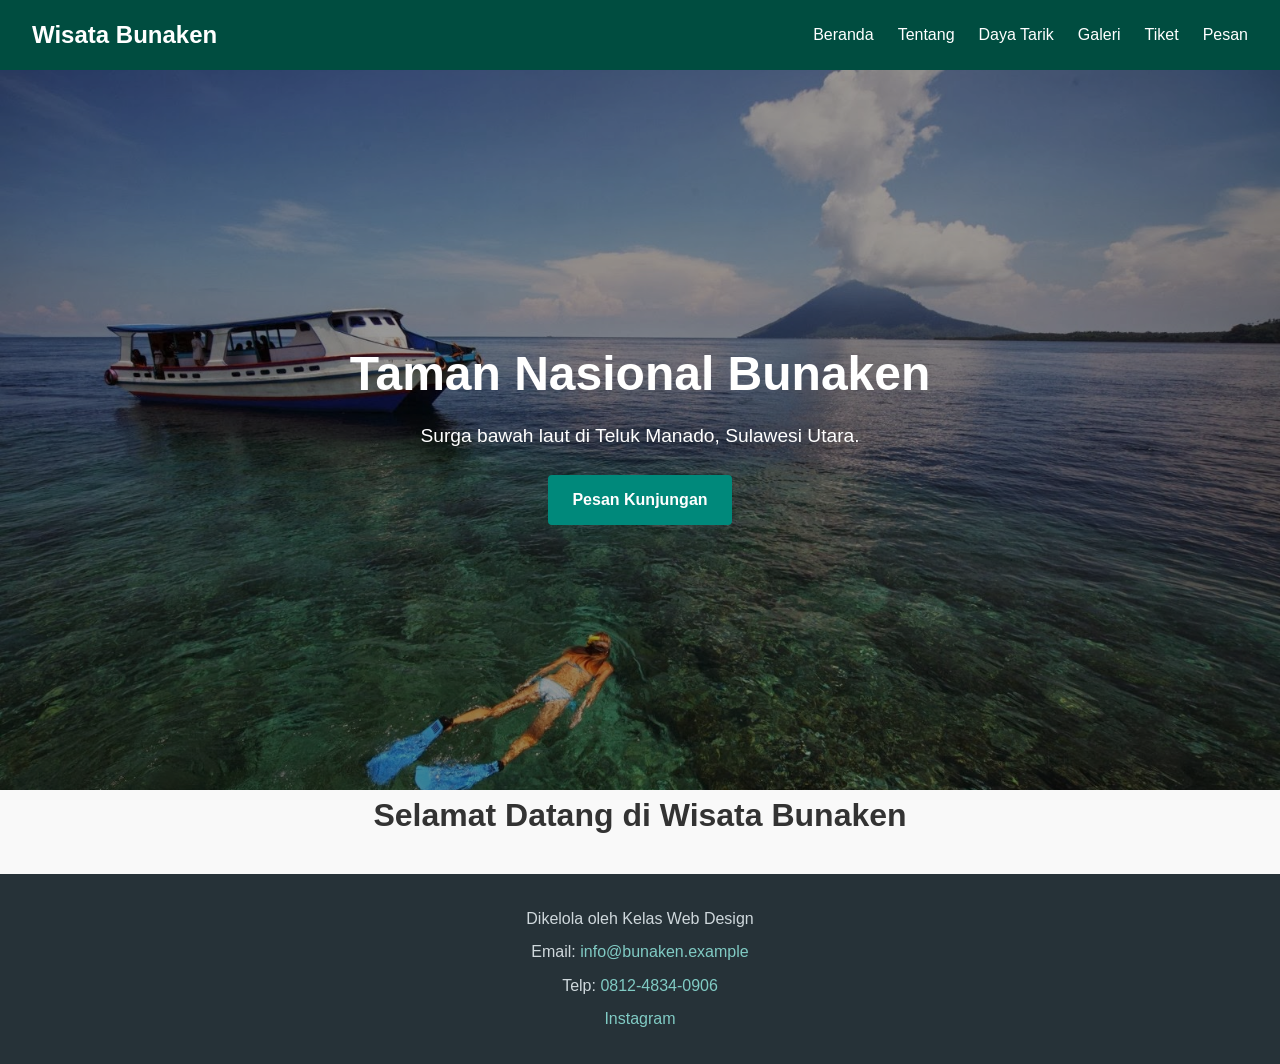
<file: index.html>
<!doctype html>
<html lang="id">
  <head>
    <meta charset="UTF-8" />
    <meta name="viewport" content="width=device-width, initial-scale=1.0" />
    <meta name="description" content="Profil wisata Taman Nasional Bunaken." />
    <link rel="stylesheet" href="style1.css">
    <title>Wisata Bunaken - Surga Bawah Laut Sulut</title>
  </head>
  <body>
    <!-- ===== HEADER & NAVIGASI ===== -->
    <header class="site-header">
      <div class="brand">Wisata Bunaken</div>
      <nav class="site-nav">
        <ul>
          <li><a href="index.html">Beranda</a></li>
          <li><a href="tentang.html">Tentang</a></li>
          <li><a href="daya-tarik.html">Daya Tarik</a></li>
          <li><a href="galeri.html">Galeri</a></li>
          <li><a href="tiket.html">Tiket</a></li>
          <li><a href="pesan.html">Pesan</a></li>
        </ul>
      </nav>
    </header>

    
    <section class="sampul">
      <img src="images/kapal.jpg" alt="Panorama bawah laut Bunaken" />
      <div class="hero-teks">
        <h1>Taman Nasional Bunaken</h1>
        <p>Surga bawah laut di Teluk Manado, Sulawesi Utara.</p>
        <a class="btn" href="pesan.html">Pesan Kunjungan</a>
      </div>
    </section>
    <h1>Selamat Datang di Wisata Bunaken</h1>

   
    <footer class="site-footer">
      <p>Dikelola oleh Kelas Web Design</p>
      <p>Email: <a href="mailto:info@bunaken.example">info@bunaken.example</a></p>
      <p>Telp: <a href="tel:+62431000000">0812-4834-0906</a></p>
      <a href="https://instagram.com" target="_blank" rel="noopener">Instagram</a>
    </footer>
  </body>
</html>
</file>
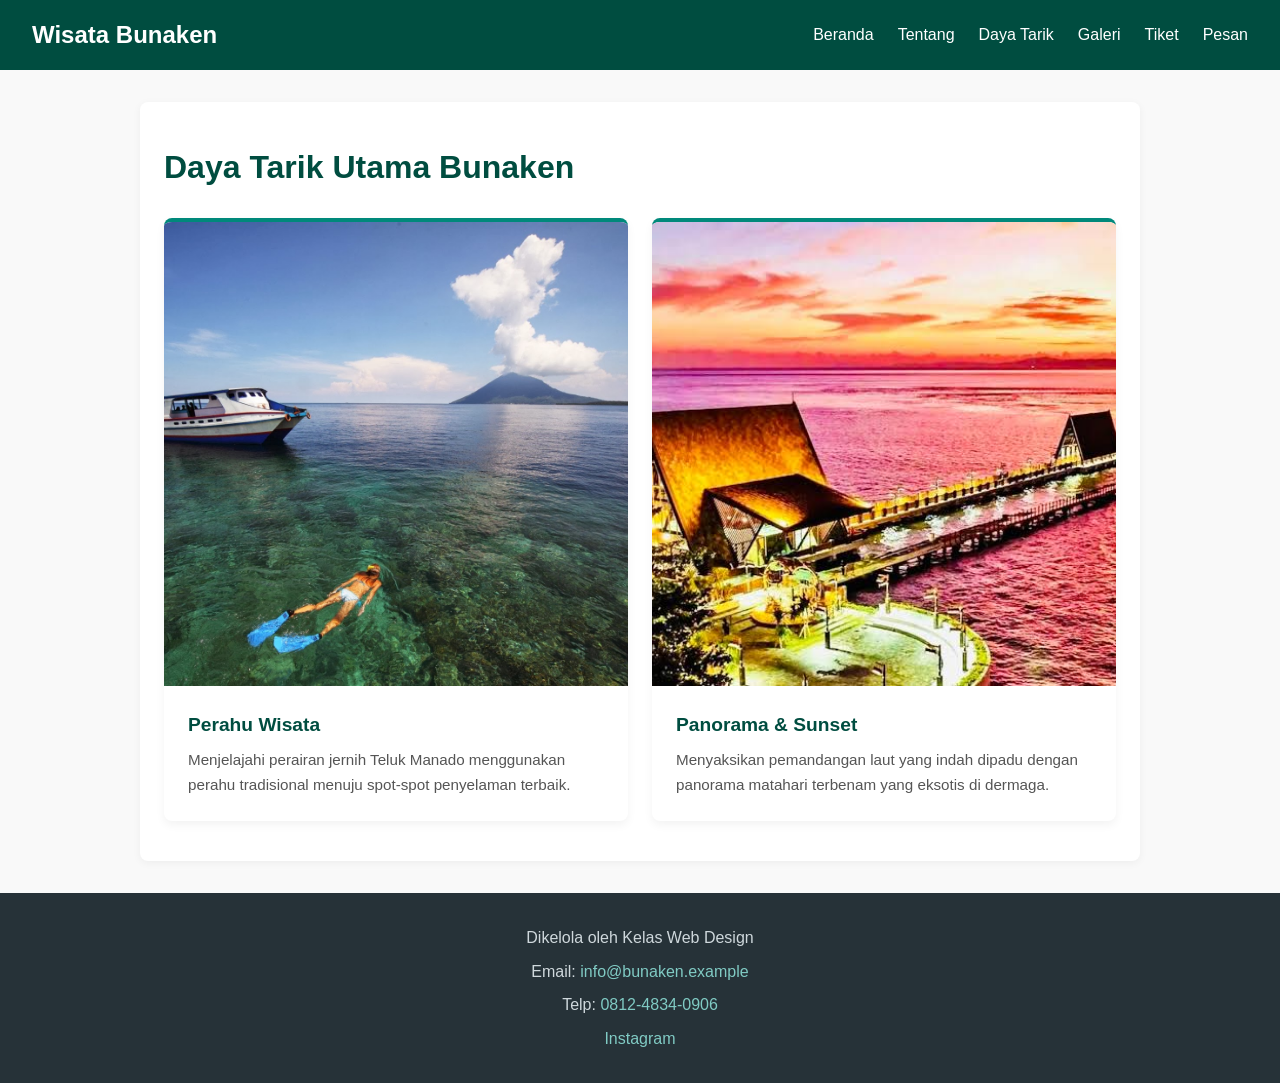
<file: daya-tarik.html>
<!doctype html>
<html lang="id">
  <head>
    <meta charset="UTF-8" />
    <meta name="viewport" content="width=device-width, initial-scale=1.0" />
    <link rel="stylesheet" href="style1.css">
    <title>Daya Tarik - Wisata Bunaken</title>
  </head>
  <body>
    <!-- ===== HEADER & NAVIGASI ===== -->
    <header class="site-header">
      <div class="brand">Wisata Bunaken</div>
      <nav class="site-nav">
        <ul>
          <li><a href="index.html">Beranda</a></li>
          <li><a href="tentang.html">Tentang</a></li>
          <li><a href="daya-tarik.html">Daya Tarik</a></li>
          <li><a href="galeri.html">Galeri</a></li>
          <li><a href="tiket.html">Tiket</a></li>
          <li><a href="pesan.html">Pesan</a></li>
        </ul>
      </nav>
    </header>

    <!-- ===== KONTEN DAYA TARIK ===== -->
    <main>
      <section id="daya-tarik">
        <h2>Daya Tarik Utama Bunaken</h2>
        <div class="grid">
          
          <!-- Kartu 1: Gambar Kapal di Atas, Teks di Bawah -->
          <article class="card">
            <img src="images/kapal.jpg" alt="Perahu wisata di Bunaken" />
            <div class="card-content">
              <h3>Perahu Wisata</h3>
              <p>Menjelajahi perairan jernih Teluk Manado menggunakan perahu tradisional menuju spot-spot penyelaman terbaik.</p>
            </div>
          </article>

          <!-- Kartu 2: Gambar Matahari di Atas, Teks di Bawah -->
          <article class="card">
            <img src="images/matahari1.jpg" alt="Sunset di Bunaken" />
            <div class="card-content">
              <h3>Panorama &amp; Sunset</h3>
              <p>Menyaksikan pemandangan laut yang indah dipadu dengan panorama matahari terbenam yang eksotis di dermaga.</p>
            </div>
          </article>

        </div>
      </section>
    </main>

    <!-- ===== FOOTER ===== -->
    <footer class="site-footer">
      <p>Dikelola oleh Kelas Web Design</p>
      <p>Email: <a href="mailto:info@bunaken.example">info@bunaken.example</a></p>
      <p>Telp: <a href="tel:+62431000000">0812-4834-0906</a></p>
      <a href="https://instagram.com" target="_blank" rel="noopener">Instagram</a>
    </footer>
  </body>
</html>
</file>
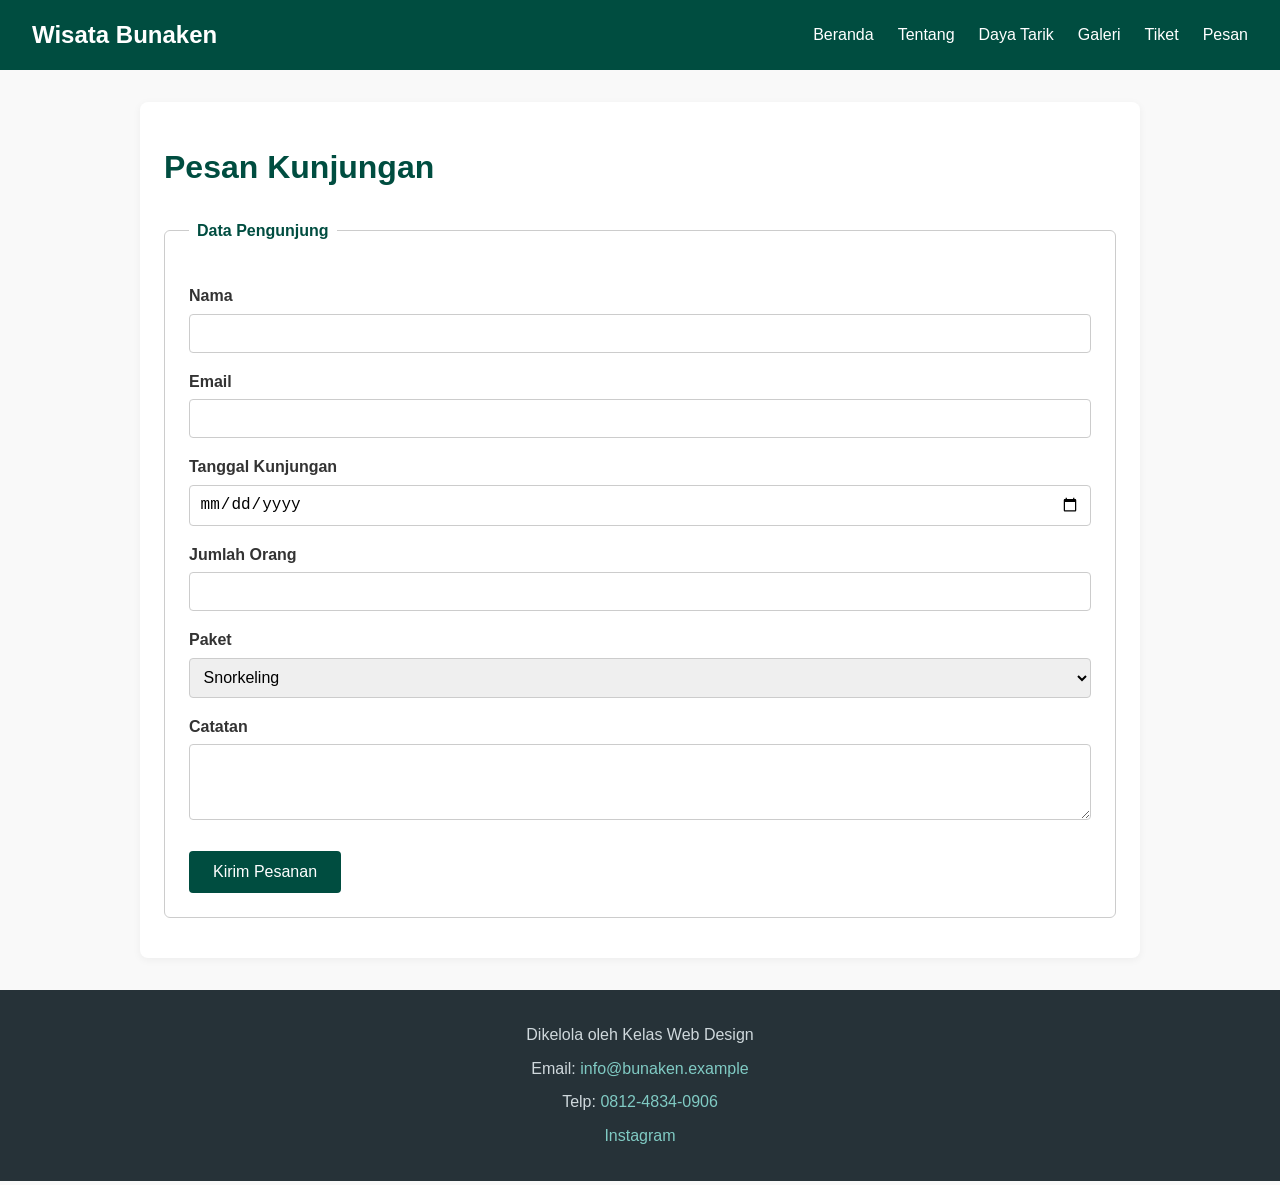
<file: pesan.html>
<!doctype html>
<html lang="id">
  <head>
    <meta charset="UTF-8" />
    <meta name="viewport" content="width=device-width, initial-scale=1.0" />
    <link rel="stylesheet" href="style1.css">
    <title>Pesan Kunjungan - Wisata Bunaken</title>
  </head>
  <body>
    <header class="site-header">
      <div class="brand">Wisata Bunaken</div>
      <nav class="site-nav">
        <ul>
          <li><a href="index.html">Beranda</a></li>
          <li><a href="tentang.html">Tentang</a></li>
          <li><a href="daya-tarik.html">Daya Tarik</a></li>
          <li><a href="galeri.html">Galeri</a></li>
          <li><a href="tiket.html">Tiket</a></li>
          <li><a href="pesan.html">Pesan</a></li>
        </ul>
      </nav>
    </header>

    <main>
      <section id="pesan">
        <h2>Pesan Kunjungan</h2>
        <form action="#" method="post">
          <fieldset>
            <legend>Data Pengunjung</legend>

            <label for="nama">Nama</label>
            <input type="text" id="nama" name="nama" required />

            <label for="email">Email</label>
            <input type="email" id="email" name="email" required />

            <label for="tgl">Tanggal Kunjungan</label>
            <input type="date" id="tgl" name="tgl" />

            <label for="jml">Jumlah Orang</label>
            <input type="number" id="jml" name="jml" min="1" max="20" />

            <label for="paket">Paket</label>
            <select id="paket" name="paket">
              <option>Snorkeling</option>
              <option>Diving</option>
              <option>Island Tour</option>
            </select>

            <label for="catatan">Catatan</label>
            <textarea id="catatan" name="catatan" rows="3"></textarea>

            <button type="submit">Kirim Pesanan</button>
          </fieldset>
        </form>
      </section>
    </main>

    <footer class="site-footer">
      <p>Dikelola oleh Kelas Web Design</p>
      <p>Email: <a href="mailto:info@bunaken.example">info@bunaken.example</a></p>
      <p>Telp: <a href="tel:+62431000000">0812-4834-0906</a></p>
      <a href="https://instagram.com" target="_blank" rel="noopener">Instagram</a>
    </footer>
  </body>
</html>
</file>
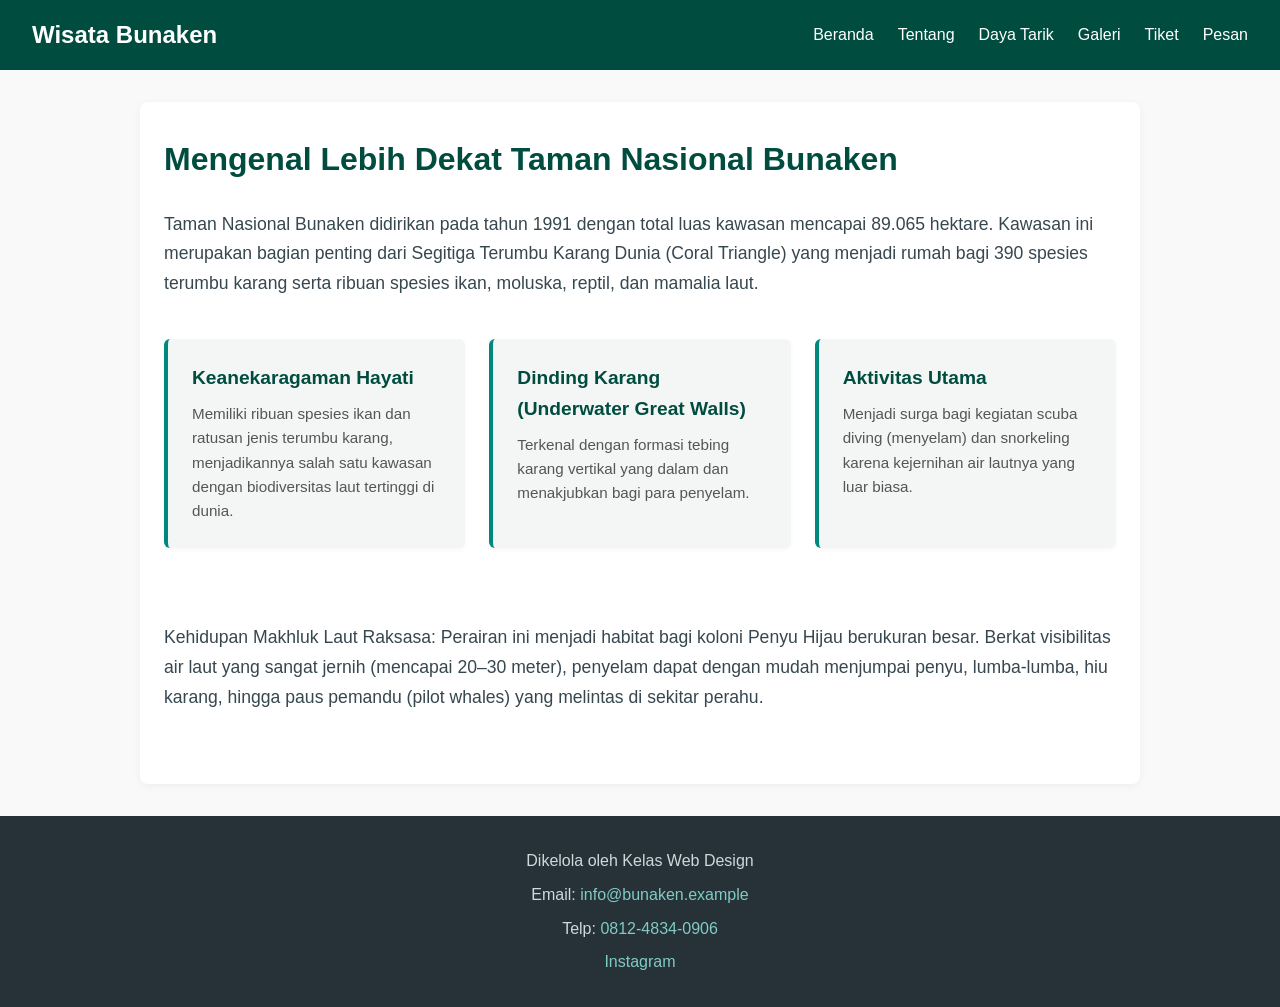
<file: tentang.html>
<!doctype html>
<html lang="id">
  <head>
    <meta charset="UTF-8" />
    <meta name="viewport" content="width=device-width, initial-scale=1.0" />
    <link rel="stylesheet" href="style1.css">
    <title>Tentang - Wisata Bunaken</title>
  </head>
  <body>
    
    <header class="site-header">
      <div class="brand">Wisata Bunaken</div>
      <nav class="site-nav">
        <ul>
          <li><a href="index.html">Beranda</a></li>
          <li><a href="tentang.html">Tentang</a></li>
          <li><a href="daya-tarik.html">Daya Tarik</a></li>
          <li><a href="galeri.html">Galeri</a></li>
          <li><a href="tiket.html">Tiket</a></li>
          <li><a href="pesan.html">Pesan</a></li>
        </ul>
      </nav>
    </header>

    <main>
      <section class="bunaken-info">
        <div class="container">
          <h2>Mengenal Lebih Dekat Taman Nasional Bunaken</h2>
          <p class="lead">Taman Nasional Bunaken didirikan pada tahun 1991 dengan total luas kawasan mencapai 89.065 hektare. Kawasan ini merupakan bagian penting dari Segitiga Terumbu Karang Dunia (Coral Triangle) yang menjadi rumah bagi 390 spesies terumbu karang serta ribuan spesies ikan, moluska, reptil, dan mamalia laut.</p>
          
          <div class="keunggulan-grid">
            <article class="keunggulan-card">
              <h3>Keanekaragaman Hayati</h3>
              <p>Memiliki ribuan spesies ikan dan ratusan jenis terumbu karang, menjadikannya salah satu kawasan dengan biodiversitas laut tertinggi di dunia.</p>
            </article>

            <article class="keunggulan-card">
              <h3>Dinding Karang (Underwater Great Walls)</h3>
              <p>Terkenal dengan formasi tebing karang vertikal yang dalam dan menakjubkan bagi para penyelam.</p>
            </article>

            <article class="keunggulan-card">
              <h3>Aktivitas Utama</h3>
              <p>Menjadi surga bagi kegiatan scuba diving (menyelam) dan snorkeling karena kejernihan air lautnya yang luar biasa.</p>
            </article>
            <br>
            </br>
          </div>
          <p class="lead">Kehidupan Makhluk Laut Raksasa: Perairan ini menjadi habitat bagi koloni Penyu Hijau berukuran besar. Berkat visibilitas air laut yang sangat jernih (mencapai 20–30 meter), penyelam dapat dengan mudah menjumpai penyu, lumba-lumba, hiu karang, hingga paus pemandu (pilot whales) yang melintas di sekitar perahu.</p>
        </div>
      </section>
    </main>

    <!-- ===== FOOTER ===== -->
    <footer class="site-footer">
      <p>Dikelola oleh Kelas Web Design</p>
      <p>Email: <a href="mailto:info@bunaken.example">info@bunaken.example</a></p>
      <p>Telp: <a href="tel:+62431000000">0812-4834-0906</a></p>
      <a href="https://instagram.com" target="_blank" rel="noopener">Instagram</a>
    </footer>
  </body>
</html>
</file>
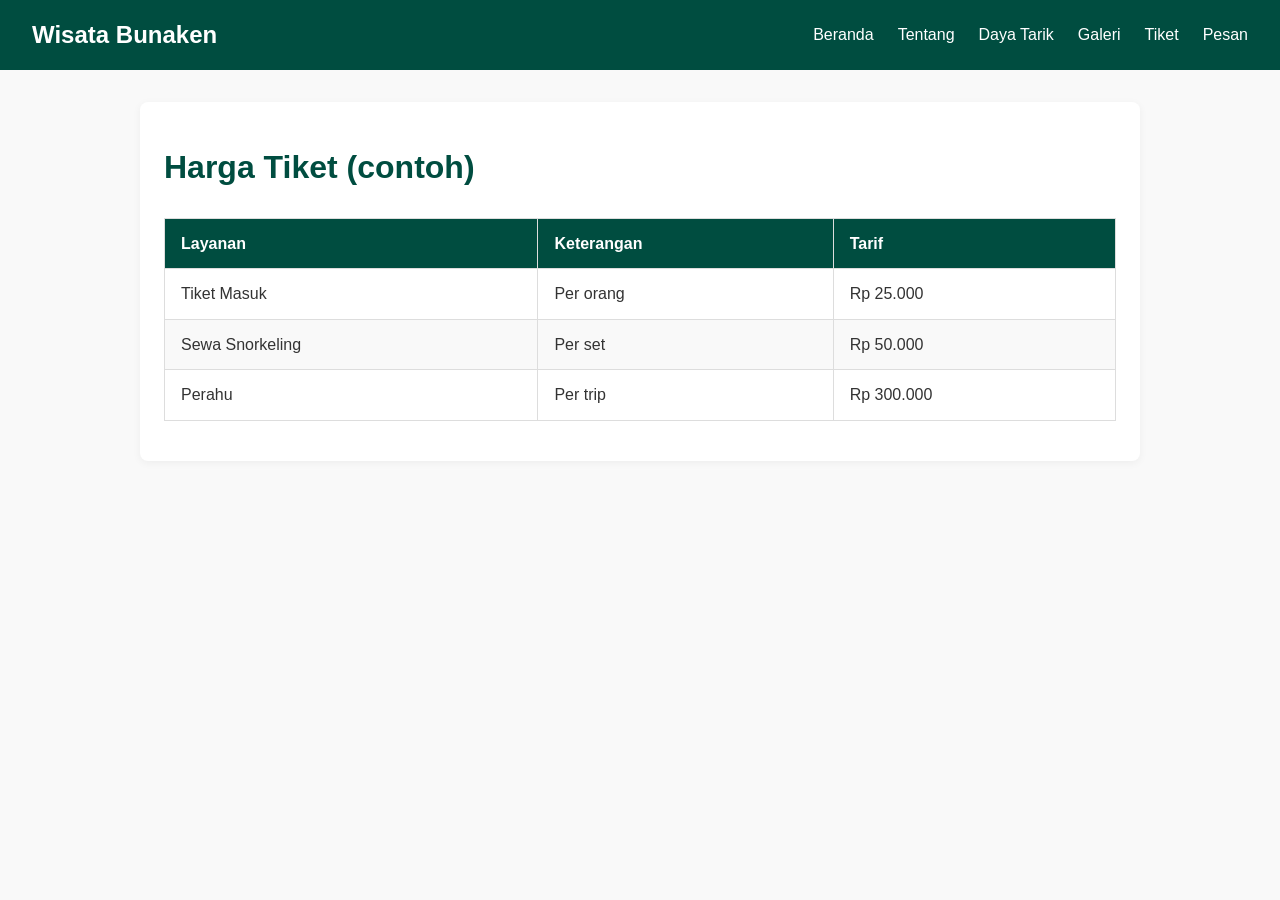
<file: tiket.html>
<!doctype html>
<html lang="id">
  <head>
    <meta charset="UTF-8" />
    <meta name="viewport" content="width=device-width, initial-scale=1.0" />
    <link rel="stylesheet" href="style1.css">
    <title>Tiket - Wisata Bunaken</title>
  </head>
  <body>
    <header class="site-header">
      <div class="brand">Wisata Bunaken</div>
      <nav class="site-nav">
        <ul>
          <li><a href="index.html">Beranda</a></li>
          <li><a href="tentang.html">Tentang</a></li>
          <li><a href="daya-tarik.html">Daya Tarik</a></li>
          <li><a href="galeri.html">Galeri</a></li>
          <li><a href="tiket.html">Tiket</a></li>
          <li><a href="pesan.html">Pesan</a></li>
        </ul>
      </nav>
    </header>

    <main>
      <section id="tiket">
        <h2>Harga Tiket (contoh)</h2>
        <table>
          <thead>
            <tr>
              <th>Layanan</th>
              <th>Keterangan</th>
              <th>Tarif</th>
            </tr>
          </thead>
          <tbody>
            <tr>
              <td>Tiket Masuk</td>
              <td>Per orang</td>
              <td>Rp 25.000</td>
            </tr>
            <tr>
              <td>Sewa Snorkeling</td>
              <td>Per set</td>
              <td>Rp 50.000</td>
            </tr>
            <tr>
              <td>Perahu</td>
              <td>Per trip</td>
              <td>Rp 300.000</td>
            </tr>
          </tbody>
        </table>
      </section>
    </main>
</file>
<file: style1.css>
/* Reset & Dasar */
* {
  margin: 0;
  padding: 0;
  box-sizing: border-box;
}

body {
  font-family: Arial, sans-serif;
  color: #333;
  line-height: 1.6;
  background-color: #f9f9f9;
}


.site-header {
  background-color: #004d40;
  color: #fff;
  padding: 1rem 2rem;
  display: flex;
  justify-content: space-between;
  align-items: center;
  position: sticky;
  top: 0;
  z-index: 1000;
}

.brand {
  font-size: 1.5rem;
  font-weight: bold;
}

.site-nav ul {
  list-style: none;
  display: flex;
  gap: 1.5rem;
}

.site-nav a {
  color: #fff;
  text-decoration: none;
  transition: color 0.3s;
}

.site-nav a:hover {
  color: #80cbc4;
}


.sampul {
  position: relative;
  height: 80vh;
  display: flex;
  align-items: center;
  justify-content: center;
  text-align: center;
  color: #fff;
  overflow: hidden;
}

.sampul img {
  position: absolute;
  top: 0;
  left: 0;
  width: 100%;
  height: 100%;
  object-fit: cover;
  filter: brightness(0.6);
  z-index: -1;
}

.hero-teks h1 {
  font-size: 3rem;
  margin-bottom: 0.5rem;
}

.hero-teks p {
  font-size: 1.2rem;
  margin-bottom: 1.5rem;
}

.btn {
  display: inline-block;
  background-color: #00897b;
  color: #fff;
  padding: 0.75rem 1.5rem;
  border-radius: 4px;
  text-decoration: none;
  font-weight: bold;
  transition: background-color 0.3s;
}

.btn:hover {
  background-color: #00695c;
}

/* Main Content Layout */
main {
  max-width: 1000px;
  margin: 2rem auto;
  padding: 0 1.5rem;
  background: #fff;
  border-radius: 8px;
  box-shadow: 0 2px 8px rgba(0,0,0,0.05);
}

section {
  padding: 2.5rem 0;
  border-bottom: 1px solid #eee;
}

section:last-of-type {
  border-bottom: none;
}

h2 {
  font-size: 2rem;
  color: #004d40;
  margin-bottom: 1.5rem;
}


.grid {
  display: grid;
  grid-template-columns: repeat(auto-fit, minmax(250px, 1fr));
  gap: 1.5rem;
}

.card {
  background: #f4f6f6;
  padding: 1.5rem;
  border-radius: 6px;
  border-left: 4px solid #00897b;
}

.card h3 {
  margin-bottom: 0.5rem;
  color: #004d40;
}

/* Galeri */
.grid.galeri {
  grid-template-columns: repeat(auto-fit, minmax(200px, 1fr));
}

.grid.galeri figure {
  background: #fff;
  border: 1px solid #ddd;
  border-radius: 4px;
  overflow: hidden;
  box-shadow: 0 1px 3px rgba(0,0,0,0.1);
}

.grid.galeri img {
  width: 100%;
  height: 150px;
  object-fit: cover;
  display: block;
}

.grid.galeri figcaption {
  padding: 0.5rem;
  font-size: 0.9rem;
  text-align: center;
  color: #555;
}

.grid.galeri figure.utama {
  grid-column: span 2;
  grid-row: span 2;
}

.grid.galeri figure.utama img {
  height: 320px;
}

/* Tabel Tiket */
table {
  width: 100%;
  border-collapse: collapse;
  margin-top: 1rem;
}

th, td {
  padding: 0.75rem 1rem;
  border: 1px solid #ddd;
  text-align: left;
}

th {
  background-color: #004d40;
  color: #fff;
}

tr:nth-child(even) {
  background-color: #f9f9f9;
}

/* Formulir Pemesanan */
form fieldset {
  border: 1px solid #ccc;
  padding: 1.5rem;
  border-radius: 6px;
}

form legend {
  font-weight: bold;
  color: #004d40;
  padding: 0 0.5rem;
}

form label {
  display: block;
  margin-top: 1rem;
  margin-bottom: 0.3rem;
  font-weight: bold;
}

form input[type="text"],
form input[type="email"],
form input[type="date"],
form input[type="number"],
form select,
form textarea {
  width: 100%;
  padding: 0.6rem;
  border: 1px solid #ccc;
  border-radius: 4px;
  font-size: 1rem;
}

form button[type="submit"] {
  margin-top: 1.5rem;
  background-color: #004d40;
  color: #fff;
  border: none;
  padding: 0.75rem 1.5rem;
  font-size: 1rem;
  border-radius: 4px;
  cursor: pointer;
  transition: background-color 0.3s;
}

form button[type="submit"]:hover {
  background-color: #00332c;
}

/* Footer */
.site-footer {
  background-color: #263238;
  color: #cfd8dc;
  text-align: center;
  padding: 2rem;
  margin-top: 2rem;
}

.site-footer p {
  margin-bottom: 0.5rem;
}

.site-footer a {
  color: #80cbc4;
  text-decoration: none;
}

.site-footer a:hover {
  text-decoration: underline;
}

h1 {
  text-align: center;
}

/* Styling Section Informasi Bunaken (Halaman Tentang) */
.bunaken-info {
  padding: 2rem 0;
}

.bunaken-info .lead {
  font-size: 1.1rem;
  color: #37474f;
  margin-bottom: 2.5rem;
  line-height: 1.7;
}

.keunggulan-grid {
  display: grid;
  grid-template-columns: repeat(auto-fit, minmax(260px, 1fr));
  gap: 1.5rem;
  margin-top: 1.5rem;
}

.keunggulan-card {
  background: #f4f6f6;
  padding: 1.5rem;
  border-radius: 6px;
  border-left: 4px solid #00897b;
  box-shadow: 0 2px 5px rgba(0, 0, 0, 0.03);
  transition: transform 0.3s ease;
}

.keunggulan-card:hover {
  transform: translateY(-3px);
}

.keunggulan-card h3 {
  color: #004d40;
  font-size: 1.2rem;
  margin-bottom: 0.5rem;
}

.keunggulan-card p {
  color: #555555;
  font-size: 0.95rem;
  line-height: 1.6;
}

.lead {
  font-size: 1.1rem;
  color: #37474f;
  line-height: 1.7;
  margin-bottom: 1.5rem;
}

/* Styling Kartu Daya Tarik dengan Foto */
.card {
  background: #ffffff;
  padding: 0; /* Menghilangkan padding agar gambar bisa rata dengan sisi kartu */
  border-radius: 8px;
  overflow: hidden; /* Memastikan sudut gambar mengikuti kelengkungan kartu */
  border-left: none;
  border-top: 4px solid #00897b;
  box-shadow: 0 4px 10px rgba(0, 0, 0, 0.05);
  transition: transform 0.3s ease, box-shadow 0.3s ease;
}

.card:hover {
  transform: translateY(-5px);
  box-shadow: 0 8px 20px rgba(0, 77, 64, 0.12);
}

.card img {
  width: 100%;
  aspect-ratio: 1 / 1; 
  object-fit: cover; /* Mencegah gambar lonjong/gepeng */
  display: block;
}

.card-content {
  padding: 1.5rem; /* Ruang teks di bawah gambar */
}

.card-content h3 {
  margin-bottom: 0.5rem;
  color: #004d40;
  font-size: 1.2rem;
}

.card-content p {
  color: #555555;
  font-size: 0.95rem;
  line-height: 1.6;
}
</file>
